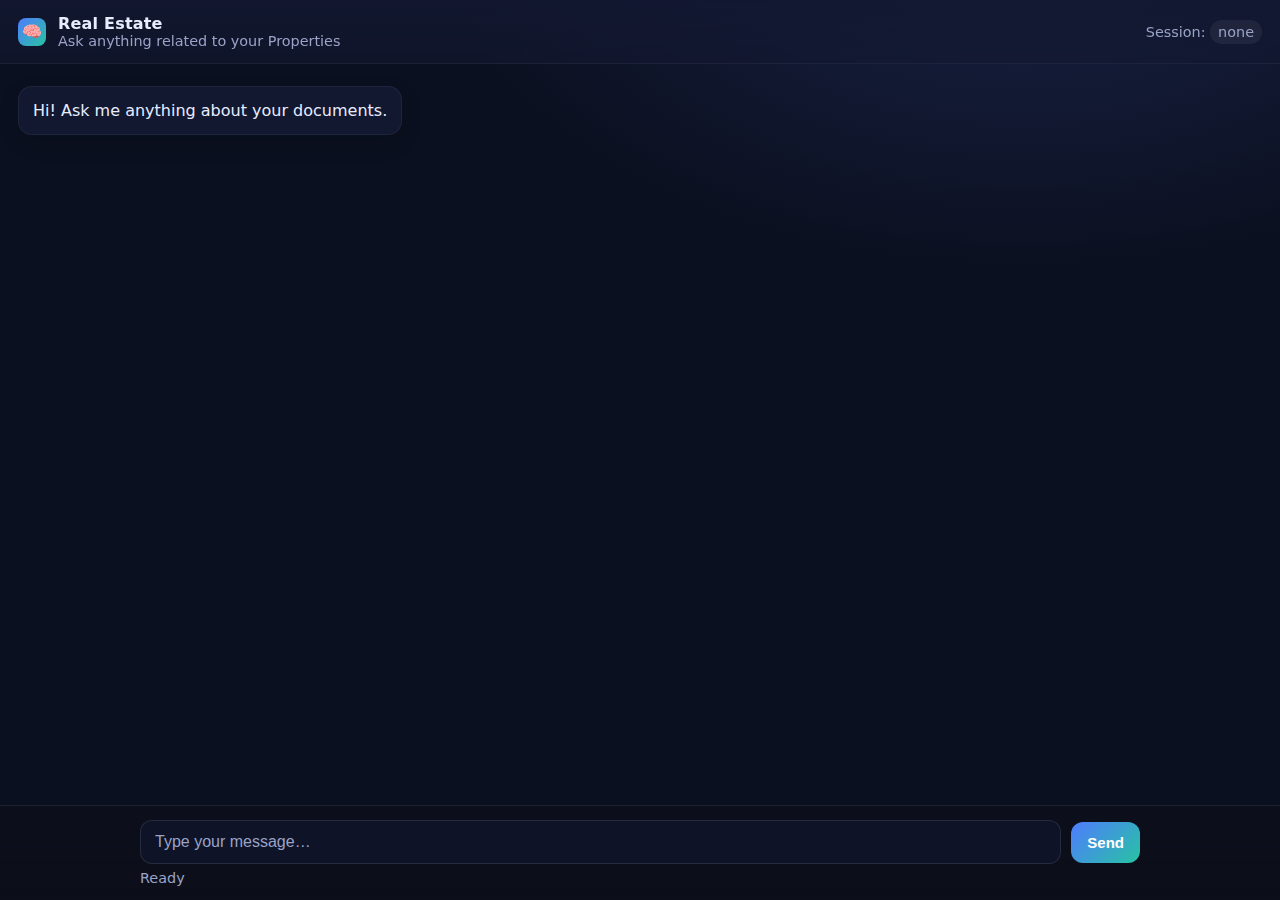
<file: new.html>
<!DOCTYPE html>
<html lang="en">
<head>
  <meta charset="UTF-8" />
  <meta name="viewport" content="width=device-width, initial-scale=1.0" />
  <title>RE Bot</title>
  <style>
    :root {
      --bg: #0b1020;
      --panel: #121830;
      --accent: #4f7cff;
      --accent-2: #27c3a2;
      --text: #e8ecff;
      --muted: #9aa3c7;
      --danger: #ff5d6c;
    }
    * { box-sizing: border-box; }
    html, body { height: 100%; }
    body {
      margin: 0;
      font-family: system-ui, -apple-system, Segoe UI, Roboto, Helvetica, Arial, sans-serif;
      background: radial-gradient(1000px 600px at 80% -10%, #1a2347 0%, var(--bg) 60%);
      color: var(--text);
      display: flex;
      flex-direction: column;
    }

    .app {
      height: 100vh;
      display: grid;
      grid-template-rows: auto 1fr auto;
    }

    .topbar {
      display: flex;
      align-items: center;
      gap: 12px;
      padding: 14px 18px;
      backdrop-filter: blur(6px);
      background: linear-gradient(to bottom, rgba(18,24,48,0.9), rgba(18,24,48,0.6));
      border-bottom: 1px solid rgba(255,255,255,0.05);
    }
    .logo {
      width: 28px; height: 28px; border-radius: 8px;
      background: linear-gradient(135deg, var(--accent) 0%, var(--accent-2) 100%);
      display: grid; place-items: center; font-weight: 800; color: white;
    }
    .title { font-weight: 700; letter-spacing: 0.2px; }
    .subtle { color: var(--muted); font-size: 0.9rem; }

    .messages {
      overflow-y: auto;
      padding: 22px 18px 12px 18px;
      display: flex; flex-direction: column; gap: 12px;
    }
    .msg {
      max-width: min(720px, 82%);
      padding: 12px 14px; line-height: 1.45;
      border-radius: 14px; white-space: pre-wrap; word-wrap: break-word;
      box-shadow: 0 8px 20px rgba(0,0,0,0.15);
    }
    .from-user { align-self: flex-end; background: #2a3566; }
    .from-bot { align-self: flex-start; background: var(--panel); border: 1px solid rgba(255,255,255,0.06); }

    .composer {
      padding: 14px 18px; border-top: 1px solid rgba(255,255,255,0.07);
      background: linear-gradient(to top, rgba(12,14,24,0.9), rgba(12,14,24,0.6));
    }
    .input-row {
      display: grid; grid-template-columns: 1fr auto; gap: 10px; align-items: center;
      max-width: 1000px; margin: 0 auto;
    }
    .textbox {
      width: 100%; padding: 12px 14px; font-size: 16px; color: var(--text);
      background: #0e1328; border: 1px solid rgba(255,255,255,0.1);
      border-radius: 12px; outline: none;
    }
    .textbox::placeholder { color: var(--muted); }
    .sendbtn {
      padding: 12px 16px; font-weight: 600; font-size: 15px; color: white;
      background: linear-gradient(135deg, var(--accent) 0%, var(--accent-2) 100%);
      border: none; border-radius: 12px; cursor: pointer; transition: filter .15s ease;
    }
    .sendbtn[disabled] { opacity: .75; cursor: not-allowed; }
    .sendbtn:hover { filter: brightness(1.05); }

    .statusbar {
      display: flex; justify-content: space-between; align-items: center;
      max-width: 1000px; margin: 6px auto 0; color: var(--muted); font-size: 12px;
    }
    .pill { padding: 4px 8px; border-radius: 999px; background: rgba(255,255,255,0.06); }
    .error { color: #ffd1d6; }
  </style>
</head>
<body>
  <div class="app">
    <div class="topbar">
      <div class="logo">🧠</div>
      <div>
        <div class="title">Real Estate</div>
        <div class="subtle">Ask anything related to your Properties</div>
      </div>
      <div style="margin-left:auto" class="subtle">Session: <span id="sid-pill" class="pill">none</span></div>
    </div>

    <div id="messages" class="messages"></div>

    <div class="composer">
      <form id="chat-form" class="input-row">
        <input id="prompt" class="textbox" placeholder="Type your message…" autocomplete="off" />
        <button id="send" class="sendbtn" type="submit">Send</button>
      </form>
      <div class="statusbar">
        <div id="status" class="subtle">Ready</div>
        <div id="err" class="subtle error"></div>
      </div>
    </div>
  </div>

 <script>
  // ==== Config: set your backend origin if different port/origin ====
  // In dev, always point to your FastAPI backend
  const BACKEND_URL = 'http://localhost:8000'; // change to '' (same-origin) in prod if front+back are on same host

  // ==== Session helpers ====
  const SID_KEY = 'session_id';
  function getSessionId() { return localStorage.getItem(SID_KEY); }
  function setSessionId(sid) {
    if (!sid) return;
    const current = getSessionId();
    if (current !== sid) {
      localStorage.setItem(SID_KEY, sid);
      updateSidPill();
    }
  }
  function updateSidPill() {
    const pill = document.getElementById('sid-pill');
    if (pill) pill.textContent = getSessionId() || 'none';
  }

  // ==== Filter storage (filter_one) ====
  const FILTER_KEY = 'filter_one';
  function getFilterOne() {
    const raw = localStorage.getItem(FILTER_KEY);
    return raw === null ? null : JSON.parse(raw); // preserves null vs string
  }
  function setFilterOne(value) {
    const current = getFilterOne();
    const same = JSON.stringify(current) === JSON.stringify(value);
    if (same) return; // no change
    localStorage.setItem(FILTER_KEY, JSON.stringify(value));
  }

  // ==== UI helpers ====
  const $msgs = document.getElementById('messages');
  const $status = document.getElementById('status');
  const $err = document.getElementById('err');

  function addMsg(text, who = 'bot') {
    const div = document.createElement('div');
    div.className = `msg ${who === 'user' ? 'from-user' : 'from-bot'}`;
    div.textContent = text;
    $msgs.appendChild(div);
    $msgs.scrollTop = $msgs.scrollHeight;
  }

  function setBusy(b) {
    const btn = document.getElementById('send');
    if (btn) btn.disabled = b;
    if ($status) $status.textContent = b ? 'Thinking…' : 'Ready';
  }

  function showError(msg = '') { if ($err) $err.textContent = msg; }

  // ==== Networking ====
  async function askBackend(userText) {
    const payload = { user_query: userText };

    // include session if present
    const sid = getSessionId();
    if (sid) payload.session_id = sid;

    // include current filter_one from localStorage (even if null)
    payload.filter_one = getFilterOne();

    const res = await fetch(`${BACKEND_URL}/api/process`, {
      method: 'POST',
      headers: { 'Content-Type': 'application/json' },
      body: JSON.stringify(payload),
    });

    if (!res.ok) {
      let bodyText = '';
      try { bodyText = await res.text(); } catch (_) {}
      throw new Error(`HTTP ${res.status} ${res.statusText} — ${bodyText}`);
    }

    // Expected FastAPI schema:
    // { result: string, session_id: string, filter_one?: string|null }
    const data = await res.json();

    // sync session id
    const receivedSid = data.session_id;
    const currentSid = getSessionId();
    if (receivedSid && receivedSid !== currentSid) {
      setSessionId(receivedSid);
    }

    // sync filter_one (store even if null; only update if changed)
    const incomingFilter = Object.prototype.hasOwnProperty.call(data, 'filter_one')
      ? data.filter_one
      : null;
    setFilterOne(incomingFilter);

    return data.result;
  }

  // ==== Form handling ====
  document.getElementById('chat-form').addEventListener('submit', async (e) => {
    e.preventDefault();
    showError('');
    const input = document.getElementById('prompt');
    const text = (input.value || '').trim();
    if (!text) return;

    addMsg(text, 'user');
    input.value = '';
    setBusy(true);

    try {
      const answer = await askBackend(text);
      addMsg(answer || '(no response)', 'bot');
    } catch (err) {
      console.error(err);
      showError('Request failed. See console for details.');
      addMsg('Sorry, something went wrong.', 'bot');
    } finally {
      setBusy(false);
    }
  });

  // ==== Init ====
  updateSidPill();
  addMsg('Hi! Ask me anything about your documents.', 'bot');
</script>


</body>
</html>
</file>
